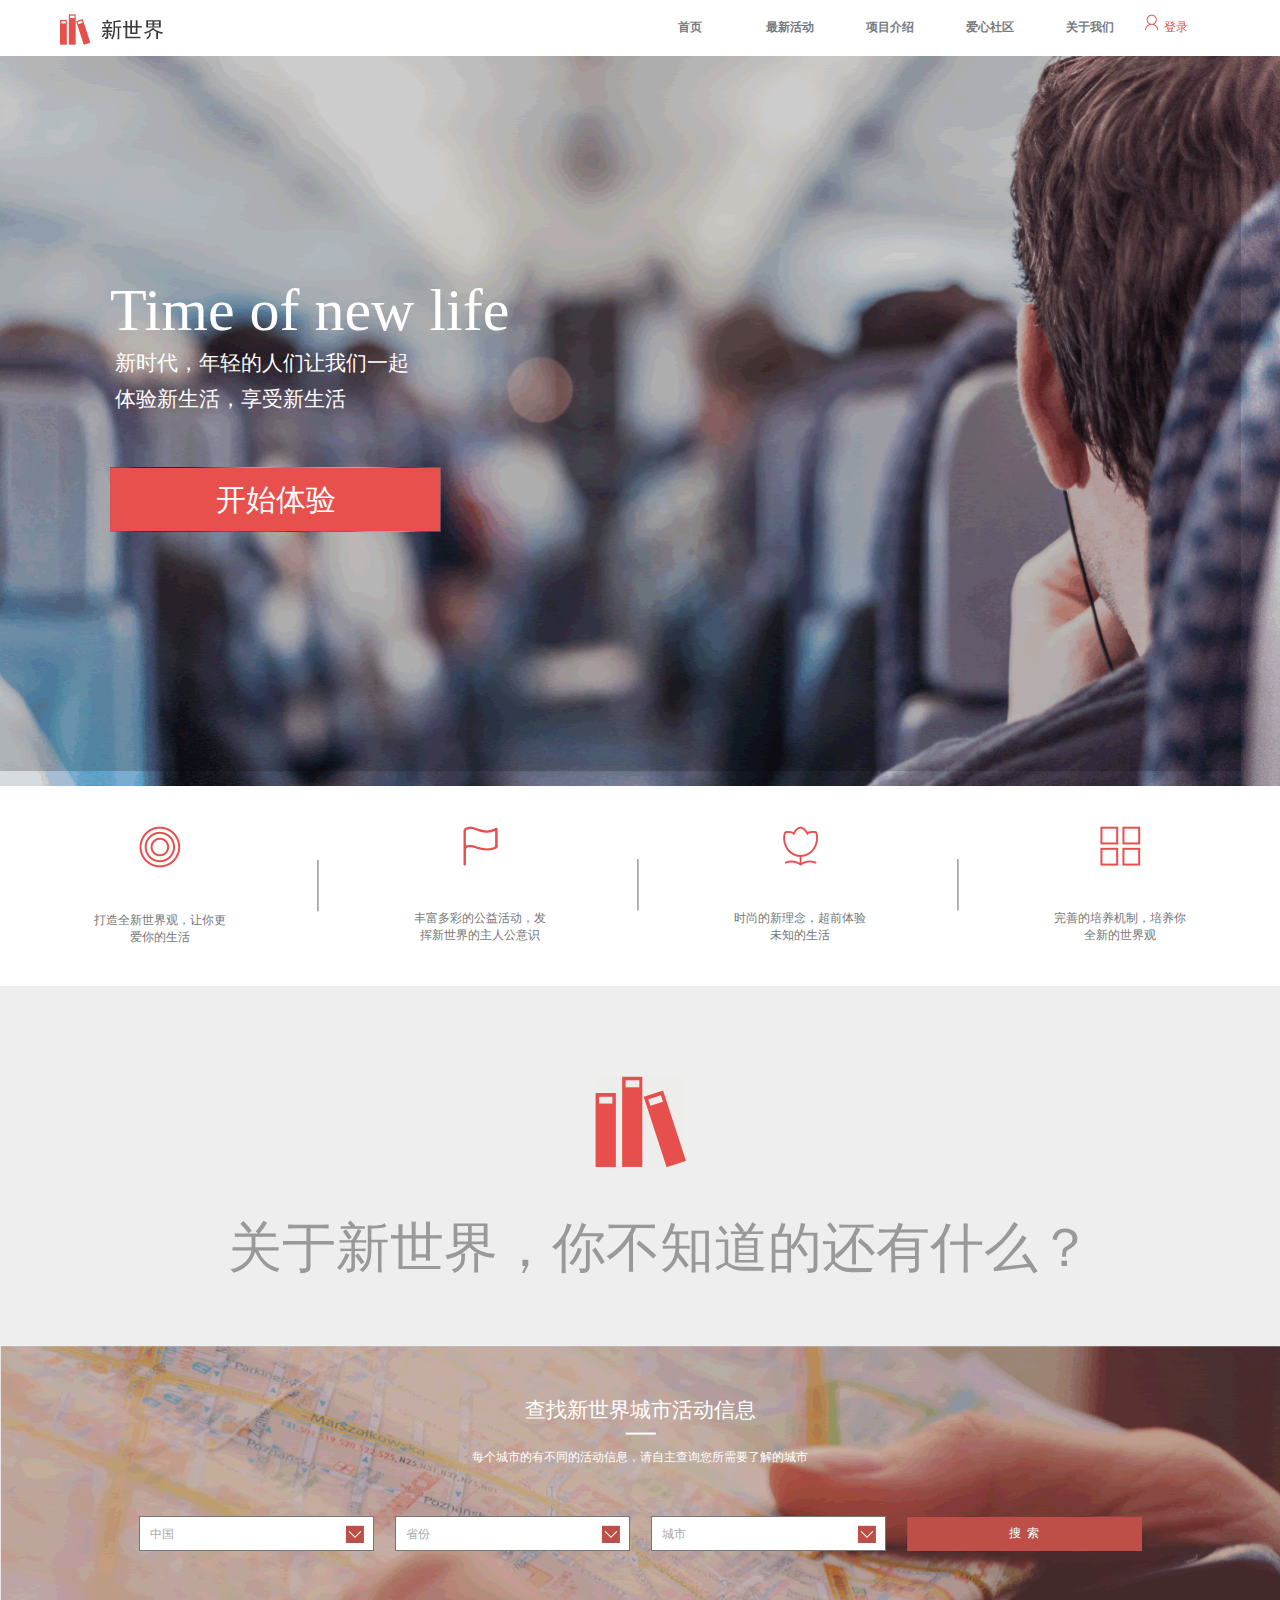
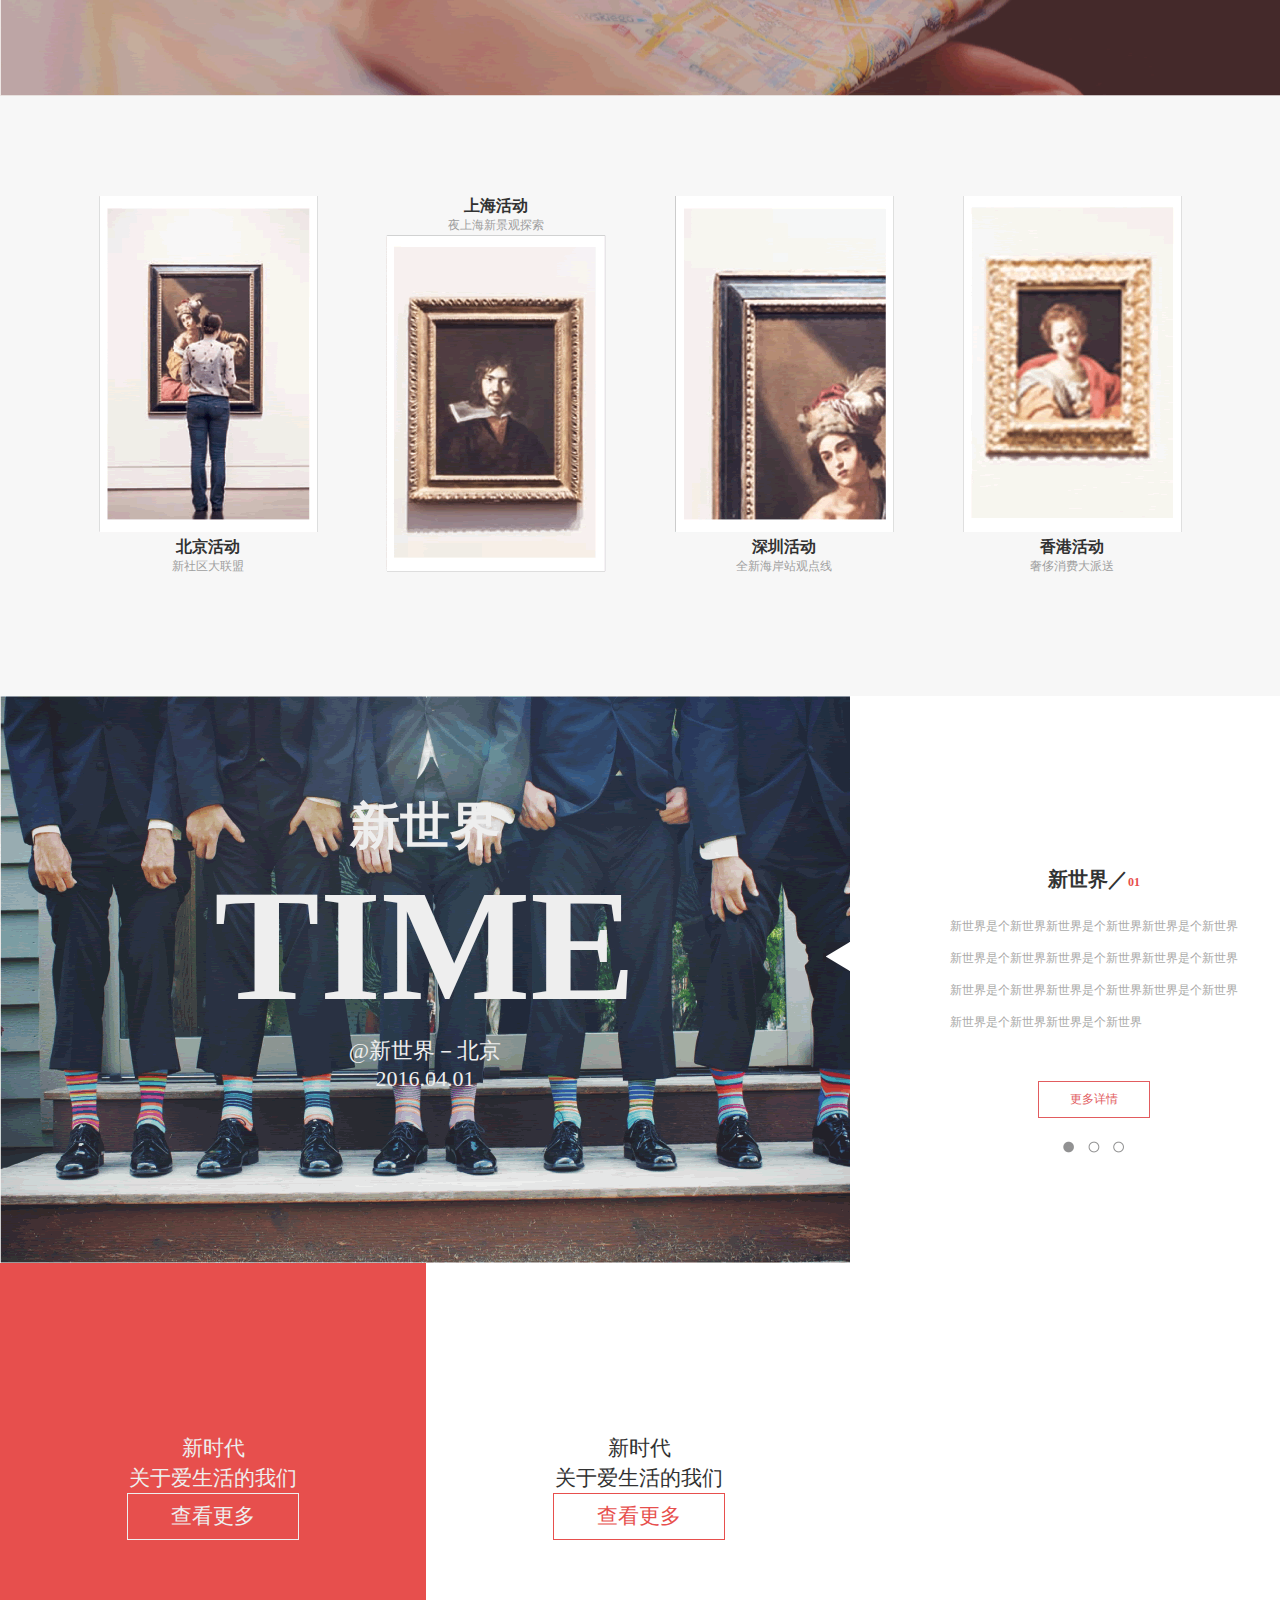
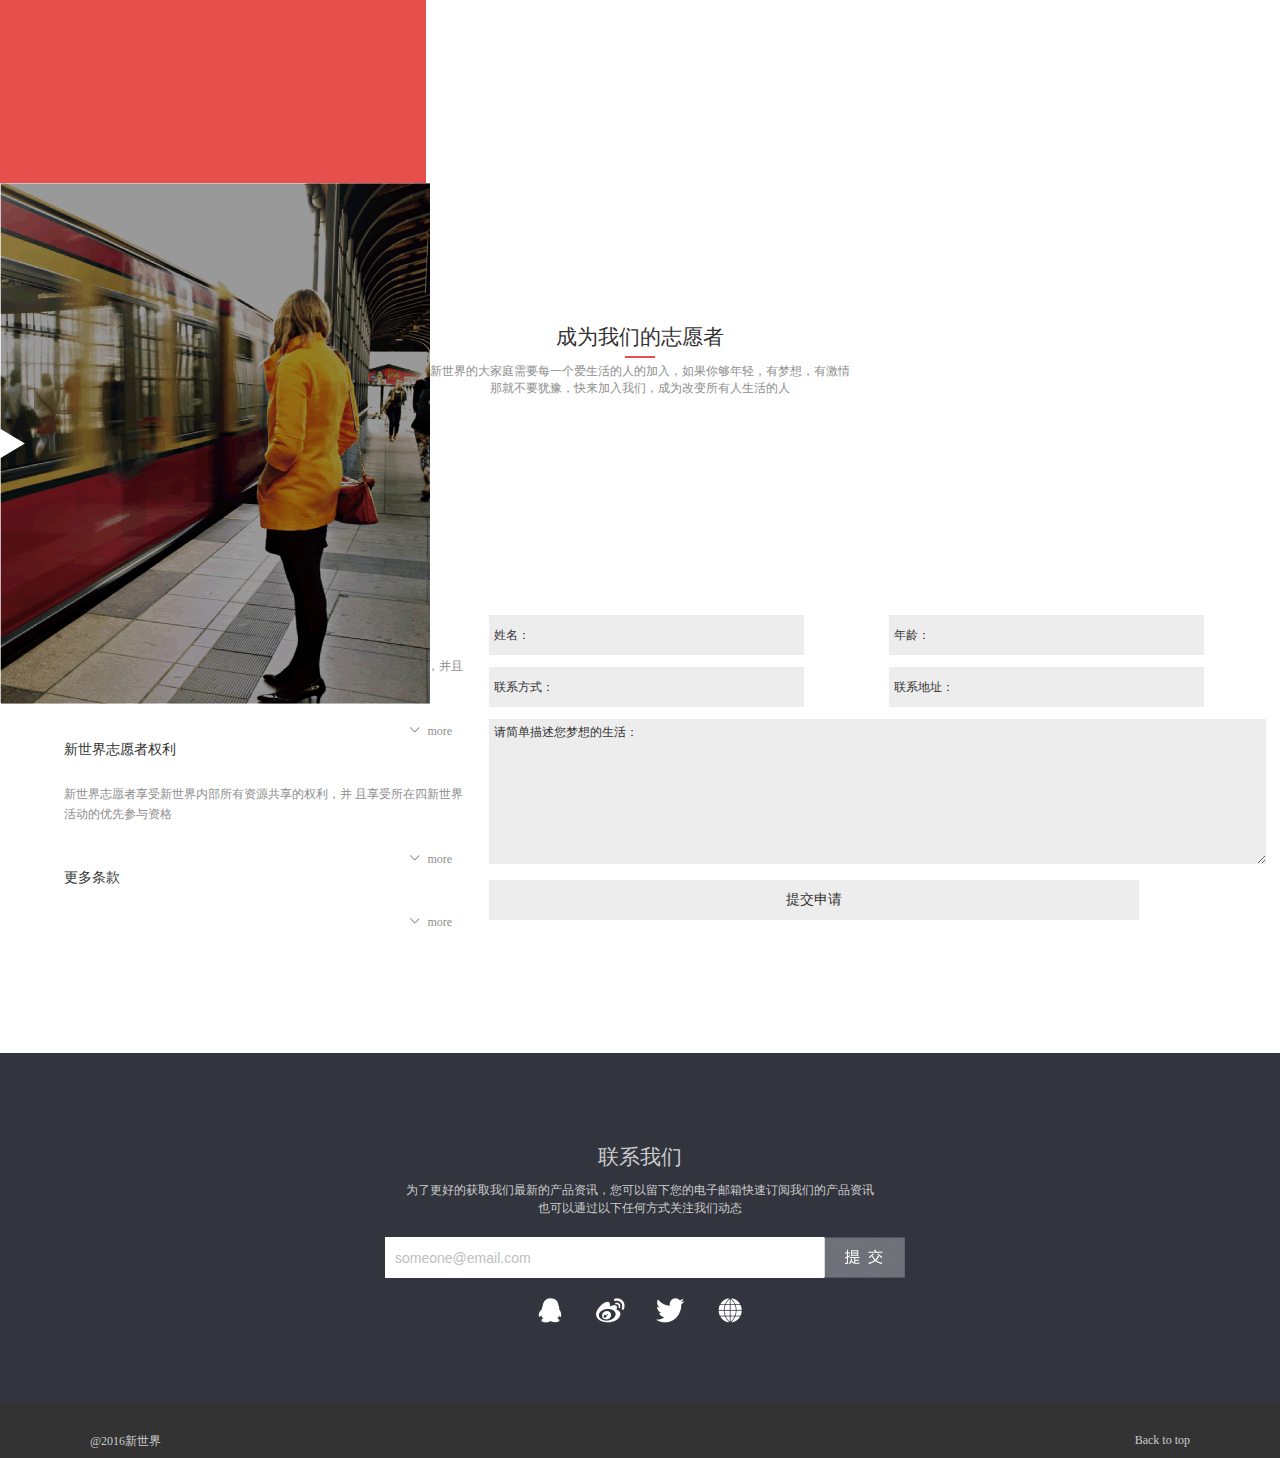
<file: task 1-7/index.html>
<!DOCTYPE html>
<html lang="en">
<head>
	<meta charset="UTF-8">
	<title>task7</title>
	<link rel="stylesheet" href="css/style.css" type="text/css">
</head>
<body>
	<div class="top">
		<div class="top_left"><img src="img/logo.gif" alt="新世界"></div>
		<div class="top_right">
			<ul>
				<li><a href="#">首页</a></li>
				<li><a href="#">最新活动</a></li>
				<li><a href="#">项目介绍</a></li>
				<li><a href="#">爱心社区</a></li>
				<li><a href="#">关于我们</a></li>
			</ul>
			<img src="img/login.gif" alt="登录"><span>登录</span>
		</div>
	</div><!-- top结束 -->
	<div class="ad">
		<img src="img/ad_pic.gif" alt="加载中" width="100%" height="730">
		<div class="ad_text">
			<h2>Time of new life</h2>
			<p>新时代，年轻的人们让我们一起<br>  体验新生活，享受新生活</p>
			<div class="ad_button">开始体验</div>
		</div>
	</div><!-- ad结束 -->
	<div class="information">
		<ul>
			<li><img src="img/information_li1.gif" alt=""><p>打造全新世界观，让你更<br>
爱你的生活</p></li>
			<li><img src="img/information_li2.gif" alt=""><p>丰富多彩的公益活动，发<br>
挥新世界的主人公意识</p></li>
			<li><img src="img/information_li3.gif" alt=""><p>时尚的新理念，超前体验<br>
未知的生活</p></li>
			<li class="information_li4"><img src="img/information_li4.gif" alt=""><p>完善的培养机制，培养你<br>
全新的世界观</p></li>
		</ul>
	</div><!-- information结束 -->

	<div class="title">
		<img src="img/title_logo.gif" alt="新世界">
		<h2>关于新世界，你不知道的还有什么？</h2>
	</div><!-- title结束 -->
	
	<div class="find">
		<img class="find_bg" src="img/find_bg.gif" alt="查找" width="100%" height="350">
		<h2>查找新世界城市活动信息</h2>
		<img src="img/whiteline.gif" alt="">
		<p>每个城市的有不同的活动信息，请自主查询您所需要了解的城市</p>
		<div class="find_list">
			
			<ul>
				<li>
					<select class="selectStyle" id="country">
					<option value="0">中国</option>
					</select>
				</li>
				<li>
				<select class="selectStyle" id="province"><option value="0">省份</option>
					<option value="0">北京市</option>
					<option value="0">天津市</option>
					<option value="0">河北省</option>
					<option value="0">陕西省</option>
					<option value="0">内蒙古自治区</option>
					<option value="0">辽宁省</option></select>
					
					
				</li>
				<li>
				<select class="selectStyle" id="city">
				<option value="0">城市</option></select>
				

				</li>
				<li><button >搜&nbsp;&nbsp;索</button>

				</li>
			</ul>
			
		</div>
	</div><!-- find结束 -->
	<div class="activities">
		<div class="activities_content">
			<ul>
				<li><img src="img/activities1.gif" alt="北京活动"><h2>北京活动</h2><p>新社区大联盟</p></li>
				<li><h2>上海活动</h2><p>夜上海新景观探索</p><img src="img/activities2.gif" alt="上海活动"></li>
				<li><img src="img/activities3.gif" alt="深圳活动"><h2>深圳活动</h2><p>全新海岸站观点线</p></li>
				<li><img src="img/activities4.gif" alt="香港活动"><h2>香港活动</h2><p>奢侈消费大派送</p></li>
			</ul>
		</div>
	</div><!-- activities结束 -->
	<div class="newWorld">
		<div class="newWorld_left">
			<h2>新世界</h2>
			<h1>TIME</h1>
			<p>@新世界－北京<br>
			2016.04.01</p>
			<img src="img/newWorld_point.gif" alt="">	
		</div>
		<div class="newWorld_right">
			<h2>新世界／<span>01</span></h2>
				
					<p>
					新世界是个新世界新世界是个新世界新世界是个新世界<br>
					<br>
		新世界是个新世界新世界是个新世界新世界是个新世界<br>
		<br>
		新世界是个新世界新世界是个新世界新世界是个新世界<br>
		<br>
		新世界是个新世界新世界是个新世界</p>
				
			<div class="newWorld_right_more">更多详情</div>
			<img src="img/newWorld_tab.gif" alt="more">
		</div>
	</div><!-- newWorld结束 -->
	<div class="newTime">
		<ul>
			<li class="newTime_li1"><p>新时代<br>
			关于爱生活的我们</p>
			<div class="whiteline"></div>
			<a href="#">查看更多</a>
			</li>
			<li class="newTime_li2"><p>新时代<br>
			关于爱生活的我们</p>
			<div class="greyline"></div>
			<a href="#">查看更多</a>
			</li>
		</ul>
		<img src="img/newTime.gif" alt="">
	</div><!-- newTime结束 -->
	<div class="apply">
		<div class="apply_text">
			<h2>成为我们的志愿者</h2>
			<div class="redline"></div>
			<p>新世界的大家庭需要每一个爱生活的人的加入，如果你够年轻，有梦想，有激情<br>
那就不要犹豫，快来加入我们，成为改变所有人生活的人 </p>
		</div><!-- apply_text结束 -->	
		<div class="apply_form">
			<div class="apply_form_left">
				<dl>
					<dt>新世界志愿者协议</dt>
						<dd>加入新世界志愿者的人员必须遵守中华人民共共和国的
相关法律法规，并且本着平等资源的原则 ......</dd>
						<dd><a href="#"><b></b>more</a></dd>
					
					<dt>新世界志愿者权利</dt>
						<dd>新世界志愿者享受新世界内部所有资源共享的权利，并
	且享受所在四新世界活动的优先参与资格</dd>
						<dd><a href="#"><b></b>more</a></dd>			
					<dt>更多条款</dt>
						<dd><a href="#"><b></b>more</a></dd>
					
				</dl>
				<!-- <ul>
					<li>
						<h6>新世界志愿者协议</h6>
						<p>加入新世界志愿者的人员必须遵守中华人民共共和国的
相关法律法规，并且本着平等资源的原则 ......</p>
						<a href="#">more</a>
					</li>
					<li>
						<h6>新世界志愿者权利</h6>
						<p>新世界志愿者享受新世界内部所有资源共享的权利，并
且享受所在四新世界活动的优先参与资格</p>
						<a href="#">more</a>
					</li>
					<li>
						<h6>更多条款</h6>
						
						<a href="#">more</a>
					</li>
				</ul> -->
			</div><!-- apply_form_left结束 -->

			<div class="apply_form_right">	
				<table>
					<tbody>
						<tr>
							<td><input class="apply_form_info" type="text" value="姓名：" ></td>
							<td><input class="apply_form_info" type="text" value="年龄："></td>
						</tr>
						<tr>
							<td><input class="apply_form_info" type="text" value="联系方式："></td>
							<td><input class="apply_form_info" type="text" value="联系地址："></td>
						</tr>
						<tr>
							<td colspan="2"><textarea  name="apply_textarea" id="apply_textarea" cols="105" rows="10">请简单描述您梦想的生活：</textarea></td>
						</tr>
						<tr><td colspan="2">
							<input class="apply_submit" type="submit" value="提交申请"></td>
						</tr>
					</tbody>
				</table>
				
			</div><!-- apply_form_right结束 -->
		</div>
	</div><!-- apply结束 -->
	<div class="contact">
		<h2>联系我们</h2>
		<p>为了更好的获取我们最新的产品资讯，您可以留下您的电子邮箱快速订阅我们的产品资讯<br>
也可以通过以下任何方式关注我们动态</p>
		<div class="contact_email">
		<input type="email" value="someone@email.com"><b></b></div>
		<div class="ct_iconlist">
			<ul>
				<li><img src="img/qq_icon.gif" alt="QQ"></li>
				<li><img src="img/weibo_icon.gif" alt="微博"></li>
				<li><img src="img/twitter_icon.gif" alt="Twitter"></li>
				<li><img src="img/world_icon.gif" alt="世界"></li>
			</ul>
		</div>
	</div><!-- contact结束 -->
	<div class="mBottom">
		<div class="mBottom_left">@2016新世界</div>
		<div class="mBottom_right"><a href="#top">Back to top</a></div>
	</div>
		
	
</body>
</html>
</file>
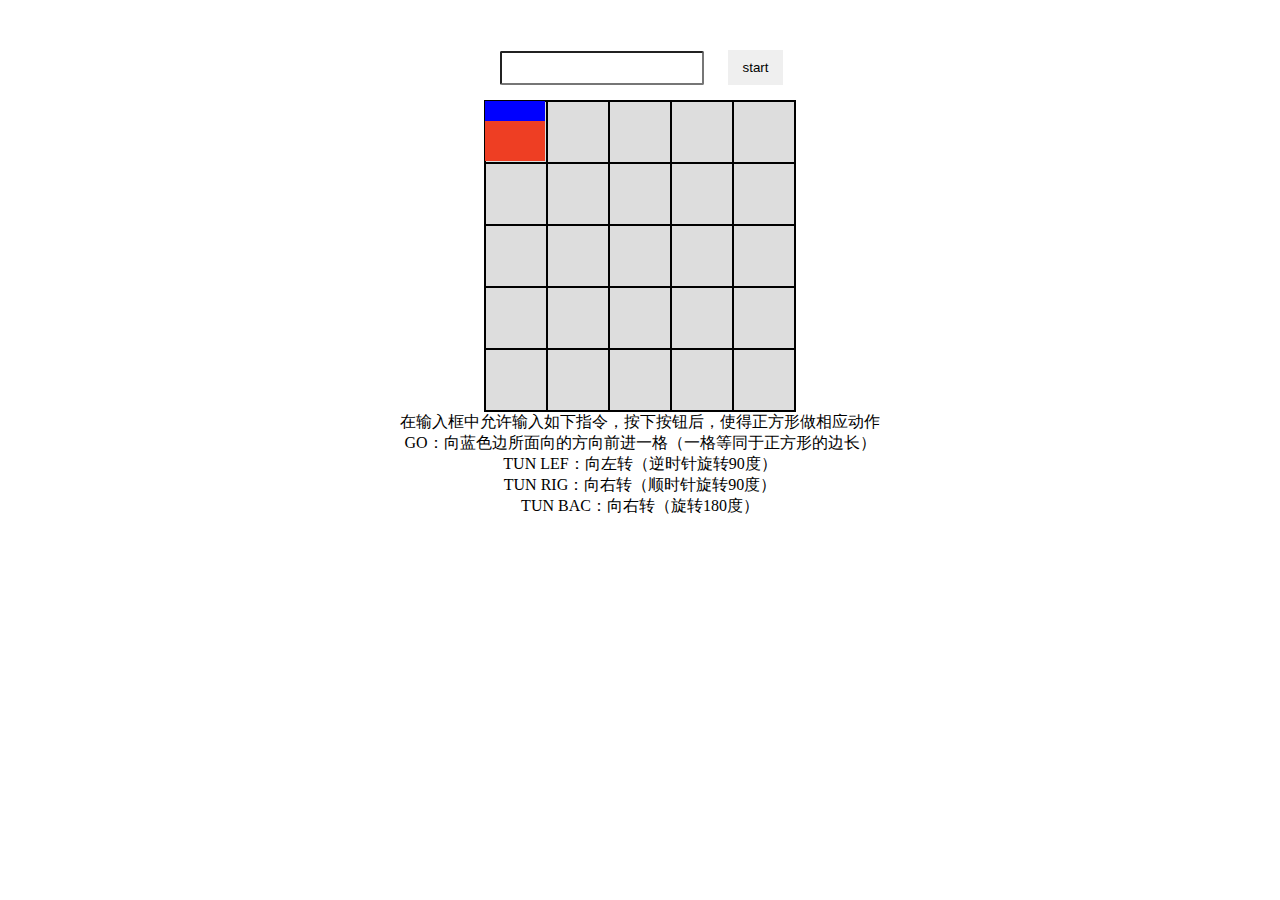
<file: task3-4/index.html>
<!DOCTYPE html>
<html lang="en">
<head>
  <meta charset="UTF-8">
  <title>task4</title>
  <link rel="stylesheet" href="css/style.css">
  <script src="js/script.js"></script>
</head>
<body>
  <div id="action">
    <input type="text">
    <button>start</button>
  </div>
  <div id="gridPanel">
    <!--第一行-->
    <div class="grid"></div>
    <div class="grid"></div>
    <div class="grid"></div>
    <div class="grid"></div>
    <div class="grid"></div>
    <!--第二行-->
    <div class="grid"></div>
    <div class="grid"></div>
    <div class="grid"></div>
    <div class="grid"></div>
    <div class="grid"></div>
    <!--第三行-->
    <div class="grid"></div>
    <div class="grid"></div>
    <div class="grid"></div>
    <div class="grid"></div>
    <div class="grid"></div>
    <!--第四行-->
    <div class="grid"></div>
    <div class="grid"></div>
    <div class="grid"></div>
    <div class="grid"></div>
    <div class="grid"></div>
    <!--第五行-->
    <div class="grid"></div>
    <div class="grid"></div>
    <div class="grid"></div>
    <div class="grid"></div>
    <div class="grid"></div>
    <!--移动的正方形-->
    <div id="box"></div>
  </div>
  <div class="text">
	   <p>
	        在输入框中允许输入如下指令，按下按钮后，使得正方形做相应动作<br>
	        GO：向蓝色边所面向的方向前进一格（一格等同于正方形的边长）<br>
	        TUN LEF：向左转（逆时针旋转90度）<br>
	        TUN RIG：向右转（顺时针旋转90度）<br>
	        TUN BAC：向右转（旋转180度）
	    </p>
    </div>
    
</body>
</html>
</file>
<file: task 1-7/css/style.css>
*{padding: 0;margin:0;
font-size: 12px;}

.top{

	
	width: 100%;
	height: 55px;
}
.top_left{
	float: left;
	width: 40%;
	
	padding-top: 10px;   
	padding-left:40px;
}
.top_right{
	width: 50%;
	height: 55px;
	float: right;
	
	line-height: 55px;

}
.top_right li{

	float: left;
	list-style-type:none; 
	width: 100px;
	line-height: 55px;
	text-align: center;
	
	font-weight: bold;
}
.top_right a:link, .top_right a:visited{
	text-decoration: none;
	color: #787a82;
}
.top_right a:hover, .top_right a:active{
	text-decoration: none;
	color: #E74f4d;
	display: block;
	background: url(../img/top-underline.gif) no-repeat center bottom;



}
.top_right span, .top_right img{
	margin-left: 5px;
}
.top_right span{
	color: #E74f4d;
}
/*top结束*/



.ad{
	
	clear: both;
	width: 100%;
	height: 730px;

	
}
.ad img{
	position: absolute;
	z-index: -1;

}
.ad_text{
	padding: 220px 0 0 110px;
}
.ad_text h2{
	font-size: 60px;
	color: #FEFEFE;
	font-weight:  normal;
}
.ad_text p{
	font-size: 21px;
	line-height: 36px;
	color: #FEFEFE;
	padding-left: 5px;
	
}
.ad_button{
	width: 331px;
	height: 65px;
	background: url(../img/btn_bg.gif) no-repeat;
	text-align: center;
	line-height: 65px;
	font-size: 30px;
	color: #FEFEFE;
	margin-top: 50px;
}
/*ad结束*/



.information{
	width: 100%;
	height: 200px;
}
.information li{
	margin-top: 40px;
	width: 25%;
	float: left;
	text-align: center;
	list-style-type: none;
	background: url(../img/line.gif) no-repeat right center;
}
.information_li4{
	background-image:none!important;
}
.information p{
	margin-top: 40px;
	color: #767677;
}

/*information结束*/


.title{
	width: 100%;
	height: 360px;
	background-color: #EEE; 
	text-align: center;
}
.title img{
	margin-top: 90px;
}
.title h2{
	margin-top: 40px;
	font-size: 54px;
	color: #999; 
	font-weight: normal;
	padding-left: 40px;
	font-family: "黑体";

}


.find{
	width: 100%;
	text-align: center;
	height: 350px;
}
.find_bg{
	z-index: -1;
	position: absolute;
	left: 0;

}
.find h2{
	font-size: 21px;
	font-weight: normal;
	color: #FEFEFE;
	padding-top: 50px;
}
.find p{
	font-size: 12px;
	color: #FEFEFE;
	margin-top: 10px;
}
.find_list{
	margin: 0 auto;
	width: 80%;
	text-align: center;
}
.find li{
	padding-top: 50px;
	float: left;
	width: 25%;
	list-style-type: none;


}



.selectStyle{
	width: 235px;
	height: 35px;
	color:#A8A9AA;
	appearance:none;
	-webkit-appearance       : none;
    -moz-appearance          : none;
    
    background: url(../img/xiala_icon.gif) no-repeat ; 
    background-position: 205px center;
	background-color: #FFF; 
padding-left: 10px;
}


.find li button{
	border: 0;
	background: url(../img/search_btn.gif) no-repeat;
	color: #FFF;
	width: 235px;
	height: 35px;
}
.activities{
	width: 100%;
	height: 600px;
	
	
	background-color: #F7F7F7;
}
.activities_content{
	width: 90%;
	margin: 0 auto;
	text-align: center;
}
.activities_content li{
	float: left;
	width: 25%;
	margin-top: 100px;
	list-style-type: none;
	
}
.activities_content h2{
	font-size: 16px;
	color:#323232;
	

}
.activities p{
font-size: 12px;
color: #9f9f9f;
}
.newWorld{
	height: 567px;
	width: 100%;
}
.newWorld_left{
	float: left;
	width: 850px;
	height: 567px;
	background: url(../img/newWorld.gif) no-repeat;
	text-align: center;
	color:#EEE;
}
.newWorld_left h2{
	font-size: 50px;
	padding-top: 100px;
	line-height: 60px;

}
.newWorld_left h1{
	font-size: 158px;
	line-height: 180px;
}
.newWorld_left p{
	font-size: 22px;
}
.newWorld_left img{
	float: right;
	margin-top:-150px;
}
.newWorld_right{
	margin: 170px 0 0 100px;
	float: left;
	text-align:center;

}
.newWorld_right h2{
	font-size: 20px;
	font-family: "微软雅黑";
	color:#323333;
}
.newWorld_right span{
	color: #e74f4d;
}
.newWorld_right p{
	color: #AAAAA9;
	text-align: left;
	margin-top: 25px;
	
}
.newWorld_right_more{
	width: 110px;
	height: 35px;
	border: 1px solid #E25C5F;
	margin:20px auto;
	margin-top: 50px;
	line-height: 35px;
	color: #E25C5F;
	cursor: pointer;
}
.newTime{
	width: 100%;
	height: 520px;
}
.newTime li{
	height: 520px;
	float: left;
	width: 33.3%;
	text-align: center;
	list-style-type: none;
	

}
.newTime li p{
	margin-top: 170px;
	font-size: 21px;
	line-height: 30px;
	font-family: "黑体";
}
.newTime_li1{
	background-color: #E74F4D; 
	color: #EEE;
}
.newTime_li2{
	
	color: #323232;
}
.whiteline, .greyline,{
	width: 20px;
	height: 2px;
	margin: 25px auto;

}
.whiteline{
	background-color: #CCC;
}
.greyline{
	background-color: #999;
}
.newTime_li1 a, .newTime_li2 a{
	width: 170px;
	height: 45px;
	font-size: 21px;
	line-height: 45px;
	display: block;
	
	margin:0 auto;
	text-decoration: none;
}
.newTime_li1 a{
	color:  #EEE;
	border:1px solid #EEE;
}
.newTime_li2 a{
	color: #E74F4D;
	border:1px solid #E74F4D;
}
.apply_text{
	
	width: 100%;
	height: 280px;
	text-align: center;
}
.apply_text h2{
	margin-top: 140px;
	font-size: 21px;
	color: #323232;
	font-weight: normal;
	font-family: "黑体";
}
.redline{
	width: 30px;
	height: 2px;
	margin: 5px auto;
	background-color: #E74F4D;
}
.apply_text p{
	color:#8e8e8e;
	font-family: "微软雅黑";
}
.apply_form{
	
	height: 450px;
	width: 90%;
	margin: 0 auto;
}
.apply_form_left{
	
	float: left;
	margin-top: 10px;
	width: 35%;
	
}
.apply_form_left dt{
	clear: both;
	font-size: 14px;
	font-family: "黑体";
	color: #323232;
	
}
.apply_form_left dd{

	font-size: 12px;
	font-family: "宋体";
	color: #8e8e8e;
	margin: 25px 0;
	line-height: 20px;
}
.apply_form_left a{
	
	float: right;
	text-decoration: none;
	color: #8e8e8e;
	padding-right: 15px;
	position: relative;

}
.apply_form_left b{
	background: url(../img/apply_more.gif) no-repeat;
	display: block;
	width: 10px;
	height: 6px;
	position: absolute;
	top: 6px;
	left: -18px;
}
.apply_form_right{
	float: left;
	
	width: 64%;
	height: 450px; 


}


.apply_form_info{
	width: 310px;
	height: 40px;
	margin-left: 20px;
	margin-top: 10px;
	padding-left: 5px;
}
#apply_textarea{
	margin: 10px 0 10px 20px;
	padding:5px 0 0 5px;

}
.apply_submit{
	margin-left: 20px;
	width: 650px;
	height: 40px;
	font-size: 14px;
	cursor: pointer;
}
.apply_form_info,#apply_textarea, .apply_submit{
	background-color: #EDEDED;
	border:0;
color: #323232;
}

.contact{
	width: 100%;
	height: 350px;
	text-align: center;
	background-color: #32353E;
	color: #CCC;

}
.contact h2{
	padding: 90px 0 10px 0; 
	font-size: 21px;
	font-weight: normal;
	font-family: "黑体";
	
}
.contact p{
	font-family: "宋体";
	line-height: 18px;
}
.contact_email{
	margin: 20px auto;
	position: relative;
	width:510px;
}

.contact_email input{
	
	width: 430px;
	height: 41px;
	color:#BEBEBE;
	padding-left: 10px;
	font-size: 14px;
	border:none;
	margin-right: 90px;
	}
.contact b{
	display: block;
	width: 81px;
	height: 41px;
	background: url(../img/contact_submit.gif) no-repeat;
	position: absolute;
	top: 0;
	left: 439px;
	cursor: pointer;
}
.ct_iconlist{
	margin: 0 auto;
	width: 240px;
	height: 30px;
	
}
.ct_iconlist li{
	float: left;
	list-style-type: none;
	width: 60px;
	
}




.mBottom{

	height: 55px;
	width: 100%;
	background-color: #333;
	font-family: "宋体";
	color: #CCC;
	
}

.mBottom_left{
	float: left;
	margin:30px 0 0 90px; 
}
.mBottom_right a{
	float: right;
	margin: 30px 90px 0 0;
	text-decoration: none;
	color: #ccc;
}
</file>
<file: task3-4/css/style.css>
blockquote,body,button,dd,dl,dt,fieldset,form,h1,h2,h3,h4,h5,h6,hr,input,legend,li,ol,p,pre,td,textarea,th,ul {
                margin: 0;
                padding: 0;
            }
a {
                text-decoration: none
            }
ol,ul {
                list-style: none
            }
#gridPanel{
  width: 310px;
  height: 310px;
  margin: 0 auto;
  border: 1px solid #000;
  background-color: #DDD;
  
  position: relative;
}
.grid{
  width: 60px;
  height: 60px;
  border: 1px solid #000;
  float: left;
}
#box{
  width: 60px;
  height: 40px;
  border-top: 20px solid #00F;
  background-color: #ee3e23;
  position: absolute;
  left: 0;
  top: 0;
  transform: rotate(0deg);
}
#action{
  width: 300px;
  height: 30px;
  margin: 50px 500px 20px;
}
input{
  
  border-radius: 2px;
  width: 200px;
  height: 30px;
}
button{
  border: 0;
  cursor: pointer;
  width: 55px;
  height: 35px;
  margin-left: 20px;
}
.text{
   text-align: center;
}
</file>
